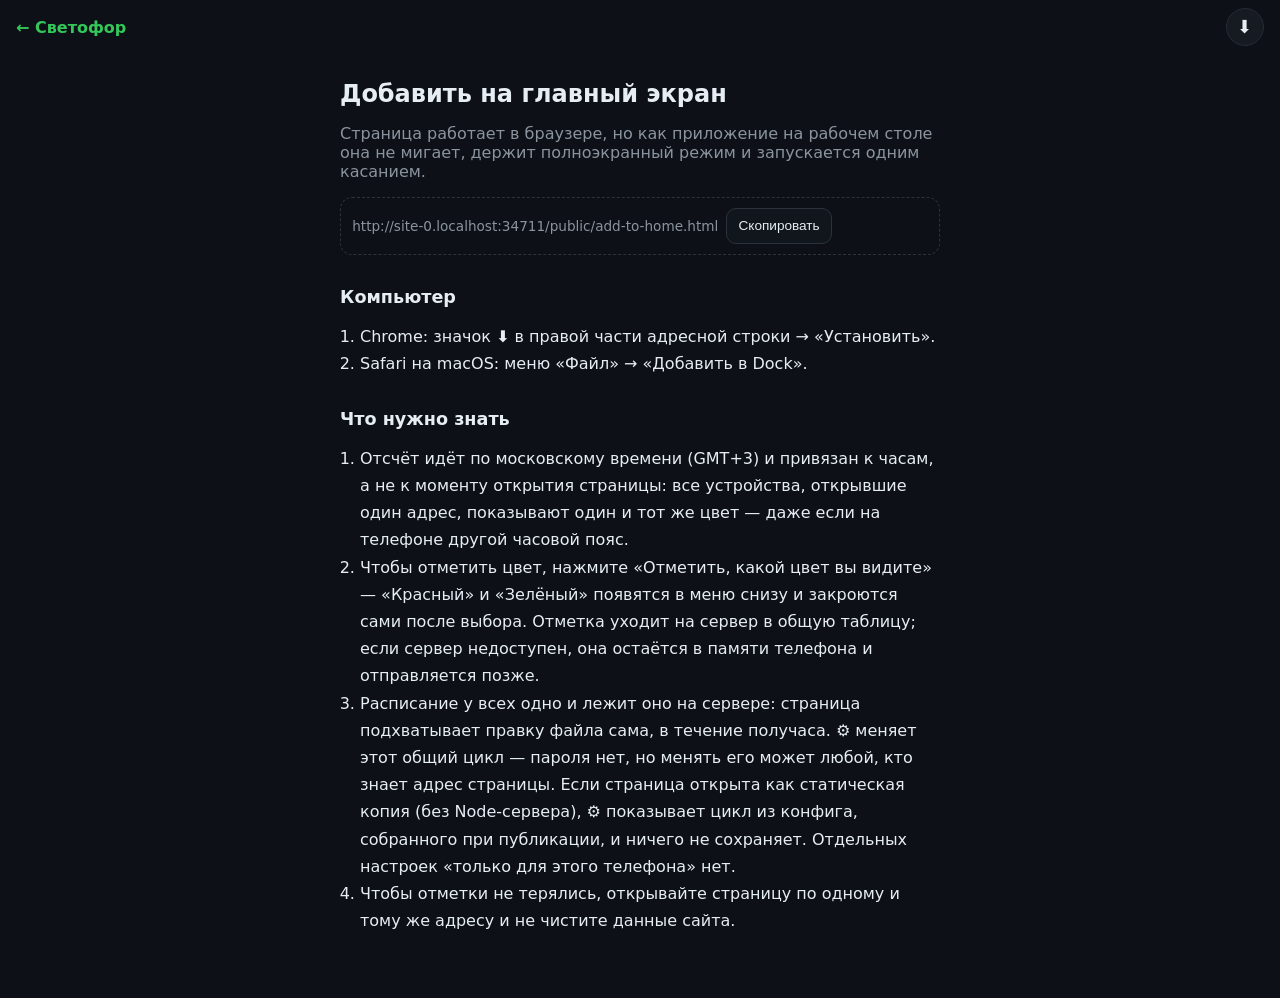
<file: public/add-to-home.html>
<!DOCTYPE html>
<html lang="ru">
<head>
  <meta charset="utf-8">
  <title>Добавить на главный экран — Светофор</title>
  <meta name="viewport" content="width=device-width, initial-scale=1, viewport-fit=cover">
  <meta name="theme-color" content="#0d1117">
  <meta name="robots" content="noindex">
  <link rel="manifest" href="manifest.webmanifest">
  <link rel="icon" type="image/svg+xml" href="assets/icons/icon.svg">
  <link rel="apple-touch-icon" href="assets/icons/apple-touch-icon.png">
  <link rel="stylesheet" href="css/style.css">
</head>
<body class="doc">
  <header class="topbar">
    <a class="back" href="index.html" style="text-decoration:none;font-weight:600;color:var(--green)">← Светофор</a>
    <nav class="topnav">
      <button type="button" class="iconbtn" id="installBtn" hidden title="Установить приложение">⬇</button>
    </nav>
  </header>

  <main>
    <h1>Добавить на главный экран</h1>
    <p class="muted">Страница работает в браузере, но как приложение на рабочем столе она не мигает, держит полноэкранный режим и запускается одним касанием.</p>

    <div class="linkbox">
      <span id="shareUrl"></span>
      <button type="button" class="ghost" id="copyBtn" style="flex:0 0 auto;min-width:auto">Скопировать</button>
    </div>

    <section id="iosSteps" hidden>
      <h2>iPhone и iPad (Safari)</h2>
      <ol>
        <li>Откройте эту страницу в <strong>Safari</strong> — в другом браузере пункта «На экран „Домой“» нет.</li>
        <li>Нажмите кнопку <strong>Поделиться</strong> — квадрат со стрелкой вверх на панели внизу.</li>
        <li>Пролистните список действий и выберите <strong>«На экран „Домой“»</strong>.</li>
        <li>Подтвердите название <strong>«Светофор»</strong> и нажмите <strong>«Добавить»</strong>.</li>
      </ol>
      <p class="muted">Если Safari не показывает пункт «На экран „Домой“», обновите iOS: полноценное добавление PWA появилось в iOS 16.4 и новее.</p>
    </section>

    <section id="androidSteps" hidden>
      <h2>Android (Chrome)</h2>
      <ol>
        <li>Откройте страницу в <strong>Chrome</strong>.</li>
        <li>Нажмите меню <strong>⋮</strong> в правом верхнем углу.</li>
        <li>Выберите <strong>«Добавить на главный экран»</strong> (в новых версиях — «Установить приложение»).</li>
        <li>Подтвердите название и нажмите <strong>«Добавить»</strong>.</li>
      </ol>
      <p class="muted">Иногда Chrome сам показывает баннер «Установить приложение» внизу страницы или значок загрузки в адресной строке — это тот же результат.</p>
    </section>

    <section id="desktopSteps" hidden>
      <h2>Компьютер</h2>
      <ol>
        <li>Chrome: значок <strong>⬇</strong> в правой части адресной строки → «Установить».</li>
        <li>Safari на macOS: меню «Файл» → «Добавить в Dock».</li>
      </ol>
    </section>

    <section id="installedNote" hidden>
      <h2>Уже установлено</h2>
      <p>Страница запущена как приложение на главном экране. Дополнительных действий не требуется.</p>
    </section>

    <h2>Что нужно знать</h2>
    <ol>
      <li>Отсчёт идёт по московскому времени (GMT+3) и привязан к часам, а не к моменту открытия страницы: все устройства, открывшие один адрес, показывают один и тот же цвет — даже если на телефоне другой часовой пояс.</li>
      <li>Чтобы отметить цвет, нажмите «Отметить, какой цвет вы видите» — «Красный» и «Зелёный» появятся в меню снизу и закроются сами после выбора. Отметка уходит на сервер в общую таблицу; если сервер недоступен, она остаётся в памяти телефона и отправляется позже.</li>
      <li>Расписание у всех одно и лежит оно на сервере: страница подхватывает правку файла сама, в течение получаса. ⚙ меняет этот общий цикл — пароля нет, но менять его может любой, кто знает адрес страницы. Если страница открыта как статическая копия (без Node-сервера), ⚙ показывает цикл из конфига, собранного при публикации, и ничего не сохраняет. Отдельных настроек «только для этого телефона» нет.</li>
      <li>Чтобы отметки не терялись, открывайте страницу по одному и тому же адресу и не чистите данные сайта.</li>
    </ol>
  </main>

  <script src="js/add-to-home.js" defer></script>
</body>
</html>
</file>
<file: public/css/style.css>
:root {
  --bg: #0d1117;
  --panel: #161b22;
  --text: #e6edf3;
  --muted: #8b949e;
  --red: #ff3b30;
  --yellow: #ffcc00;
  --green: #34c759;
  --safe-top: env(safe-area-inset-top, 0px);
  --safe-bottom: env(safe-area-inset-bottom, 0px);
}

* { box-sizing: border-box; }

html, body {
  margin: 0;
  height: 100%;
  background: var(--bg);
  color: var(--text);
  font-family: system-ui, -apple-system, "Segoe UI", Roboto, sans-serif;
  -webkit-text-size-adjust: 100%;
}

body { overflow: hidden; }

.topbar {
  position: fixed;
  inset: 0 0 auto 0;
  display: flex;
  align-items: center;
  justify-content: space-between;
  padding: calc(var(--safe-top) + .5rem) 1rem .5rem;
  z-index: 5;
  /* Шапка прозрачна: пропускаем нажатия к лампе, а кнопки остаются кликабельными. */
  pointer-events: none;
}

.topnav { pointer-events: auto; }

.brand { font-weight: 600; letter-spacing: .04em; color: var(--muted); }
.topnav { display: flex; gap: .5rem; }

.iconbtn {
  display: grid;
  place-items: center;
  width: 2.4rem;
  height: 2.4rem;
  border-radius: 50%;
  border: 1px solid #262c36;
  background: var(--panel);
  color: var(--text);
  font-size: 1.1rem;
  text-decoration: none;
  cursor: pointer;
  -webkit-tap-highlight-color: transparent;
}

.stage {
  height: 100%;
  overflow-y: auto;
  /* Полосу прокрутки не показываем: она сдвигала бы светофор от центра. */
  scrollbar-width: none;
  -webkit-overflow-scrolling: touch;
  display: flex;
  flex-direction: column;
  align-items: center;
  justify-content: flex-start;
  --stage-gap: clamp(1rem, 3vh, 2rem);
  gap: var(--stage-gap);
  padding: calc(var(--safe-top) + 3.8rem) 1rem calc(var(--safe-bottom) + 2.1rem);
}

/* Свободное место делят три пустых блока: половина уходит на верх светофора
   (он стоит по центру и с места не сдвигается), половина — вниз, и там
   пополам: между таймером и кнопкой отметки. Поэтому блок отметки лежит на
   половине пустого места ниже таймера. Когда пустого места нет (тесный
   экран), отступы схлопываются в ноль и контент просто начинается под
   шапкой и прокручивается. */
.push { flex: 0 0 auto; min-height: 0; }
.push-top { flex-grow: 2; margin-bottom: calc(-1 * var(--stage-gap)); }
.push-answers { flex-grow: 1; margin: calc(-1 * var(--stage-gap)) 0; }
.push-bottom { flex-grow: 1; margin-top: calc(-1 * var(--stage-gap)); }

/* ---- сам светофор ---- */

.light {
  display: flex;
  flex-direction: column;
  gap: clamp(.6rem, 2vh, 1.1rem);
  padding: clamp(.7rem, 2vh, 1.2rem);
  border-radius: clamp(1.6rem, 5vh, 2.6rem);
  background: linear-gradient(#22262c, #14171b);
  border: 1px solid #2c323a;
  box-shadow: 0 18px 40px rgba(0, 0, 0, .55), inset 0 1px 0 rgba(255, 255, 255, .06);
}

.lamp {
  --size: clamp(64px, 16vh, 128px);
  width: var(--size);
  height: var(--size);
  border-radius: 50%;
  background: #1b2027;
  border: 2px solid #2b3340;
  opacity: .3;
  transition: opacity .18s ease, box-shadow .18s ease, background .18s ease;
}

body.is-red .lamp[data-phase="red"],
body.is-yellow .lamp[data-phase="yellow"],
body.is-green .lamp[data-phase="green"] {
  opacity: 1;
  border-color: transparent;
}

body.is-red .lamp[data-phase="red"] {
  background: radial-gradient(circle at 35% 30%, #ff8a80, var(--red) 60%);
  box-shadow: 0 0 40px 8px rgba(255, 59, 48, .55);
}

body.is-yellow .lamp[data-phase="yellow"] {
  background: radial-gradient(circle at 35% 30%, #ffe680, var(--yellow) 60%);
  box-shadow: 0 0 40px 8px rgba(255, 204, 0, .5);
}

body.is-green .lamp[data-phase="green"] {
  background: radial-gradient(circle at 35% 30%, #86efac, var(--green) 60%);
  box-shadow: 0 0 40px 8px rgba(52, 199, 89, .5);
}

/* ---- отсчёт ---- */

.readout { text-align: center; }

.phase-name {
  font-size: clamp(1rem, 3.2vh, 1.4rem);
  letter-spacing: .12em;
  text-transform: uppercase;
  color: var(--muted);
}

body.is-red .phase-name { color: var(--red); }
body.is-yellow .phase-name { color: var(--yellow); }
body.is-green .phase-name { color: var(--green); }

.timer {
  font-size: clamp(4rem, 18vh, 9rem);
  font-weight: 700;
  font-variant-numeric: tabular-nums;
  line-height: 1.05;
}

.timer.warn { color: var(--yellow); }
.timer.critical { color: var(--red); animation: pulse 1s ease-in-out infinite; }

@keyframes pulse {
  50% { opacity: .45; }
}

.hint { color: var(--muted); font-size: .95rem; }

/* ---- кнопка отметки и её нижнее меню ---- */

.answers { width: min(560px, 100%); text-align: center; }

.mark {
  width: 100%;
  min-height: 56px;
  padding: .7rem 1rem;
  border: 1px solid #2c323a;
  border-radius: 16px;
  background: #151b22;
  color: var(--text);
  font-size: 1rem;
  font-weight: 600;
  cursor: pointer;
  -webkit-tap-highlight-color: transparent;
  transition: transform .08s ease, background .15s ease;
}

.mark:active { transform: scale(.99); background: #1b222b; }

.answers-note {
  margin: .5rem 0 0;
  font-size: .78rem;
  color: var(--muted);
}

#answers .answer-row { margin-top: .25rem; }

.scrim {
  position: fixed;
  inset: 0;
  background: rgba(3, 6, 10, .62);
  backdrop-filter: blur(1px);
  z-index: 9;
}

.scrim[hidden] { display: none; }

.answer-row { display: flex; gap: .75rem; }

.answer {
  flex: 1;
  min-height: 64px;
  font-size: 1.15rem;
  font-weight: 600;
  color: #fff;
  border: 0;
  border-radius: 16px;
  cursor: pointer;
  -webkit-tap-highlight-color: transparent;
  transition: transform .08s ease, filter .15s ease;
}

.answer:active { transform: scale(.97); }
.answer-red { background: linear-gradient(#ff5a50, #d81f14); }
.answer-green { background: linear-gradient(#4ad06e, #1e9440); }
.answer-yellow { background: linear-gradient(#ffd34e, #d99a12); color: #2b2105; }
.answer[disabled] { filter: grayscale(.7) brightness(.6); cursor: default; }

/* ---- калибровка по нажатиям ---- */

.light.is-tappable { cursor: pointer; -webkit-tap-highlight-color: transparent; }
.light.is-tappable:active { transform: scale(.99); }

.calib-live {
  margin: 0;
  padding: .4rem .8rem;
  border-radius: 999px;
  border: 1px solid #d99a12;
  background: #241c07;
  color: #ffd34e;
  font-size: .85rem;
  font-weight: 600;
  text-align: center;
}

.calib-live[hidden] { display: none; }

.calib-next {
  margin: .25rem 0 .6rem;
  padding: .55rem .75rem;
  border-radius: 12px;
  background: #1b2027;
  border: 1px solid #2c323a;
  font-size: 1rem;
  font-weight: 600;
}

.calib-log { margin-top: .75rem; font-size: .82rem; color: var(--muted); }
.calib-log .cycle-row { display: flex; justify-content: space-between; gap: .75rem; padding: .14rem 0; }
.calib-log .cycle-row b { color: var(--text); font-weight: 600; font-variant-numeric: tabular-nums; }
.calib-log .cycle-head { padding-bottom: .25rem; border-bottom: 1px solid #22282f; }
.calib-log .cycle-head b { color: var(--muted); font-weight: 400; font-size: .75rem; }

/* Пять светофоров-циклов: лампа — кнопка, под ней время нажатия по МСК */

.calib-targets { display: flex; gap: .4rem; margin: 0 0 .6rem; }

.calib-target {
  flex: 1;
  padding: .4rem .5rem;
  border: 1px solid #2c323a;
  border-radius: 10px;
  background: #11161c;
  color: var(--muted);
  font-size: .9rem;
  font-weight: 600;
  text-align: left;
  cursor: pointer;
  -webkit-tap-highlight-color: transparent;
}

.calib-target small { display: block; font-size: .72rem; font-weight: 400; }
.calib-target.is-active { border-color: #2f81f7; background: #10202b; color: var(--text); }

.calib-lights { display: flex; gap: .3rem; }

.calib-light {
  flex: 1;
  min-width: 0;
  display: flex;
  flex-direction: column;
  align-items: center;
  gap: .15rem;
  padding: .35rem .15rem;
  border: 1px solid #262c36;
  border-radius: 12px;
  background: #10151b;
}

.calib-light.is-full { border-color: #2a5c37; }

.calib-light-no { font-size: .7rem; color: var(--muted); font-variant-numeric: tabular-nums; }

.mini-lamp {
  width: 100%;
  display: flex;
  flex-direction: column;
  align-items: center;
  gap: .05rem;
  padding: .1rem 0;
  border: 0;
  border-radius: 8px;
  background: transparent;
  cursor: pointer;
  -webkit-tap-highlight-color: transparent;
}

.mini-lamp .dot {
  width: 24px;
  height: 24px;
  border-radius: 50%;
  background: #1b2027;
  border: 2px solid #2b3340;
  opacity: .5;
  transition: opacity .15s ease, box-shadow .15s ease, background .15s ease;
}

.mini-lamp .time {
  font-size: .6rem;
  line-height: 1.15;
  color: var(--muted);
  font-variant-numeric: tabular-nums;
}

.mini-lamp.is-filled .time { color: var(--text); }
.mini-lamp.is-filled .dot { opacity: 1; border-color: transparent; }
.mini-lamp.mini-red.is-filled .dot { background: radial-gradient(circle at 35% 30%, #ff8a80, var(--red) 60%); }
.mini-lamp.mini-yellow.is-filled .dot { background: radial-gradient(circle at 35% 30%, #ffe680, var(--yellow) 60%); }
.mini-lamp.mini-green.is-filled .dot { background: radial-gradient(circle at 35% 30%, #86efac, var(--green) 60%); }

.mini-lamp.is-next .dot {
  outline: 2px solid var(--yellow);
  outline-offset: 2px;
  animation: pulse 1.2s ease-in-out infinite;
}

@media (hover: hover) { .mini-lamp:hover .dot { opacity: .85; } }

.calib-preview {
  margin-top: .6rem;
  padding: .6rem .75rem;
  border-radius: 12px;
  border-left: 3px solid var(--green);
  background: #171c22;
  font-size: .95rem;
}

.calib-preview.empty { border-left-color: #2c323a; color: var(--muted); }

.feedback {
  min-height: 1.3rem;
  margin: .6rem 0 0;
  font-size: .9rem;
  color: var(--muted);
}

.feedback.match { color: var(--green); }
.feedback.mismatch { color: var(--yellow); }

/* Подпись одна плотная строка: профиль, московское время и правка часов
   через разделитель; на узком экране последнее обрезается многоточием. */
.footnote {
  display: flex;
  flex-wrap: nowrap;
  align-items: baseline;
  justify-content: center;
  width: min(560px, 100%);
  font-size: .7rem;
  line-height: 1.25;
  color: var(--muted);
  font-variant-numeric: tabular-nums;
  white-space: nowrap;
}

.footnote > span {
  min-width: 0;
  overflow: hidden;
  text-overflow: ellipsis;
}

.footnote > span + span {
  margin-left: .45rem;
  padding-left: .45rem;
  border-left: 1px solid rgba(139, 148, 158, .3);
}

/* московские часы алгоритма: цифры не должны «плясать» между секундами */
.footnote .clock {
  letter-spacing: .02em;
}

/* ---- линия до следующего обновления страницы ---- */

.refreshline {
  position: fixed;
  /* Полосу приподнимаем от самого края: на телефоне нижняя кромка экрана
     занята жестом «домой», и линия там оставалась невидимой. */
  inset: auto .6rem calc(var(--safe-bottom) + .5rem) .6rem;
  height: 14px;
  border-radius: 999px;
  background: rgba(139, 148, 158, .22);
  overflow: hidden;
  /* Поверх нижних меню: именно когда меню открыто, перезагрузка стоит,
     и это надо видеть. Сама полоса не кликабельна — нажатия уходят кнопкам
     под ней. */
  z-index: 12;
  pointer-events: none;
}

.refreshline[hidden] { display: none; }

.refreshline-fill {
  display: block;
  height: 100%;
  transform-origin: 0 50%;
  transform: scaleX(0);
  background: linear-gradient(90deg, #1f6feb, #45a7ff);
}

/* Отсчёт секунд живёт внутри самой полосы: 8 px, чтобы влезть в 14 px высоты. */
.refreshline-label {
  position: absolute;
  inset: 0;
  display: flex;
  align-items: center;
  justify-content: center;
  font-size: 8px;
  line-height: 1;
  letter-spacing: .02em;
  white-space: nowrap;
  font-variant-numeric: tabular-nums;
  color: #e6edf3;
  text-shadow: 0 1px 1px rgba(0, 0, 0, .55);
}

/* Открыта панель или идёт настройка по нажатиям: перезагрузка ждёт,
   поэтому линия замирает полной и становится жёлтой. */
.refreshline.is-held .refreshline-fill { background: var(--yellow); }
.refreshline.is-held .refreshline-label { color: #10151b; text-shadow: none; }

/* ---- панель статистики ---- */

.panel {
  position: fixed;
  inset: auto 0 0 0;
  max-height: 82vh;
  display: flex;
  flex-direction: column;
  background: var(--panel);
  border-top: 1px solid #2c323a;
  border-radius: 20px 20px 0 0;
  /* Снизу оставляем место под полосу обратного отсчёта (8 + 14 px), чтобы она
     не легла на последние кнопки панели. */
  padding: 1rem 1rem calc(var(--safe-bottom) + 2.4rem);
  box-shadow: 0 -20px 50px rgba(0, 0, 0, .55);
  z-index: 10;
  overflow: hidden;
  animation: sheet-up .18s ease-out;
}

@keyframes sheet-up {
  from { transform: translateY(24px); opacity: 0; }
  to { transform: translateY(0); opacity: 1; }
}

.scope {
  margin: 0 0 .75rem;
  padding: .55rem .7rem;
  border-left: 3px solid #2f81f7;
  border-radius: 0 10px 10px 0;
  background: #11161c;
  font-size: .8rem;
  color: var(--text);
}

.scope.warn { border-left-color: var(--yellow); }

.panel[hidden] { display: none; }

.panel-head {
  display: flex;
  align-items: center;
  justify-content: space-between;
  margin-bottom: .5rem;
}

.panel-head h2 { margin: 0; font-size: 1.05rem; }

.panel-body {
  overflow-y: auto;
  -webkit-overflow-scrolling: touch;
  font-size: .9rem;
}

.panel-body h3 {
  margin: 1rem 0 .4rem;
  font-size: .85rem;
  text-transform: uppercase;
  letter-spacing: .08em;
  color: var(--muted);
}

.panel-body p { margin: .35rem 0; color: var(--muted); }

table { width: 100%; border-collapse: collapse; font-variant-numeric: tabular-nums; }

th, td {
  padding: .35rem .4rem;
  text-align: right;
  border-bottom: 1px solid #22282f;
}

th:first-child, td:first-child { text-align: left; }
th { color: var(--muted); font-weight: 500; font-size: .8rem; }

.suggestion {
  display: flex;
  align-items: center;
  justify-content: space-between;
  gap: .6rem;
  padding: .6rem;
  margin: .4rem 0;
  border: 1px solid #2c323a;
  border-radius: 12px;
  background: #11161c;
}

.suggestion strong { color: var(--text); }

button.apply {
  padding: .4rem .7rem;
  border: 0;
  border-radius: 9px;
  background: var(--green);
  color: #04150a;
  font-weight: 600;
  cursor: pointer;
}

button.apply.applied { background: #2c323a; color: var(--muted); }

.panel-actions {
  display: flex;
  gap: .5rem;
  flex-wrap: wrap;
  margin-top: .8rem;
}

.ghost, .danger {
  flex: 1;
  min-width: 120px;
  padding: .6rem .7rem;
  border-radius: 10px;
  border: 1px solid #2c323a;
  background: #11161c;
  color: var(--text);
  font-size: .85rem;
  cursor: pointer;
}

.danger { border-color: #6e2b25; color: #ff9a90; }

/* ---- страница-инструкция ---- */

.doc {
  display: block;
  height: auto;
  overflow: auto;
}

.doc main {
  max-width: 640px;
  margin: 0 auto;
  padding: 4rem 1.25rem calc(var(--safe-bottom) + 3rem);
}

.doc h1 { font-size: 1.5rem; }
.doc h2 { font-size: 1.1rem; margin-top: 2rem; }
.doc ol { padding-left: 1.25rem; line-height: 1.7; color: var(--text); }
.doc .muted { color: var(--muted); }
.doc .linkbox {
  display: flex;
  gap: .5rem;
  align-items: center;
  margin: .6rem 0 1rem;
  padding: .6rem .7rem;
  border: 1px dashed #2c323a;
  border-radius: 12px;
  word-break: break-all;
  font-size: .85rem;
  color: var(--muted);
}
.doc .back { color: var(--green); text-decoration: none; font-weight: 600; }

/* ---- мигающий жёлтый (ночной режим) ---- */

@keyframes blink {
  0%, 49% { opacity: 1; box-shadow: 0 0 34px 6px rgba(255, 204, 0, .5); }
  50%, 100% { opacity: .22; box-shadow: none; }
}

body.is-flashing .lamp[data-phase="yellow"] {
  opacity: 1;
  border-color: transparent;
  background: radial-gradient(circle at 35% 30%, #ffe680, var(--yellow) 60%);
  animation: blink 1s steps(1, end) infinite;
}

/* ---- ручные настройки ---- */

.field-row {
  display: flex;
  gap: .5rem;
  margin: .5rem 0;
}

.field {
  flex: 1;
  display: flex;
  flex-direction: column;
  gap: .25rem;
  font-size: .8rem;
  color: var(--muted);
}

.field-wide { flex: 1 1 100%; }

.field input, .field select {
  min-height: 44px;
  padding: .4rem .6rem;
  border-radius: 10px;
  border: 1px solid #2c323a;
  background: #0f141a;
  color: var(--text);
  font-size: 1rem;
  font-variant-numeric: tabular-nums;
}

.field input:focus, .field select:focus {
  outline: 2px solid #2f81f7;
  border-color: transparent;
}

.switch {
  display: flex;
  align-items: center;
  gap: .5rem;
  font-size: .85rem;
  color: var(--text);
  cursor: pointer;
}

.switch input { width: 1.2rem; height: 1.2rem; accent-color: var(--green); }

button.primary {
  flex: 1;
  min-width: 120px;
  padding: .6rem .7rem;
  border: 0;
  border-radius: 10px;
  background: var(--green);
  color: #04150a;
  font-size: .9rem;
  font-weight: 600;
  cursor: pointer;
}

.small { font-size: .8rem; }

.muted { color: var(--muted); }

/* ---- узкий экран: шапка остаётся одной строкой и помещается в 320 px ---- */

@media (max-width: 400px) {
  .topbar { padding-left: .75rem; padding-right: .75rem; }
  .topnav { gap: .35rem; }
  .iconbtn { width: 2.2rem; height: 2.2rem; font-size: 1rem; }
  .brand { font-size: .95rem; }
}

/* ---- низкий экран: светофор мельче, чтобы красный не уходил за верх ---- */

@media (max-height: 940px) {
  .lamp { --size: clamp(56px, 12vh, 104px); }
  .light { gap: clamp(.45rem, 1.5vh, .9rem); padding: clamp(.5rem, 1.5vh, .9rem); }
  .timer { font-size: clamp(3.2rem, 14vh, 6.5rem); }
  .stage { --stage-gap: clamp(.6rem, 1.8vh, 1.2rem); }
}

/* телефон в браузере с адресной строкой: окно ниже, поэтому ужимаем всё,
   чтобы столбик целиком влез и остался по центру, а не уехал вверх */
@media (max-height: 700px) {
  .lamp { --size: clamp(44px, 9.5vh, 74px); }
  .light { gap: .35rem; padding: .45rem; }
  .timer { font-size: clamp(2.6rem, 11vh, 4.6rem); }
  .answers-note { display: none; }
  .stage { --stage-gap: .5rem; padding-top: calc(var(--safe-top) + 3.3rem); }
  .phase-name { font-size: 1rem; }
  .footnote { font-size: .66rem; }
}

@media (prefers-reduced-motion: reduce) {
  * { animation: none !important; transition: none !important; }
  body.is-flashing .lamp[data-phase="yellow"] { opacity: 1; }
}
</file>
